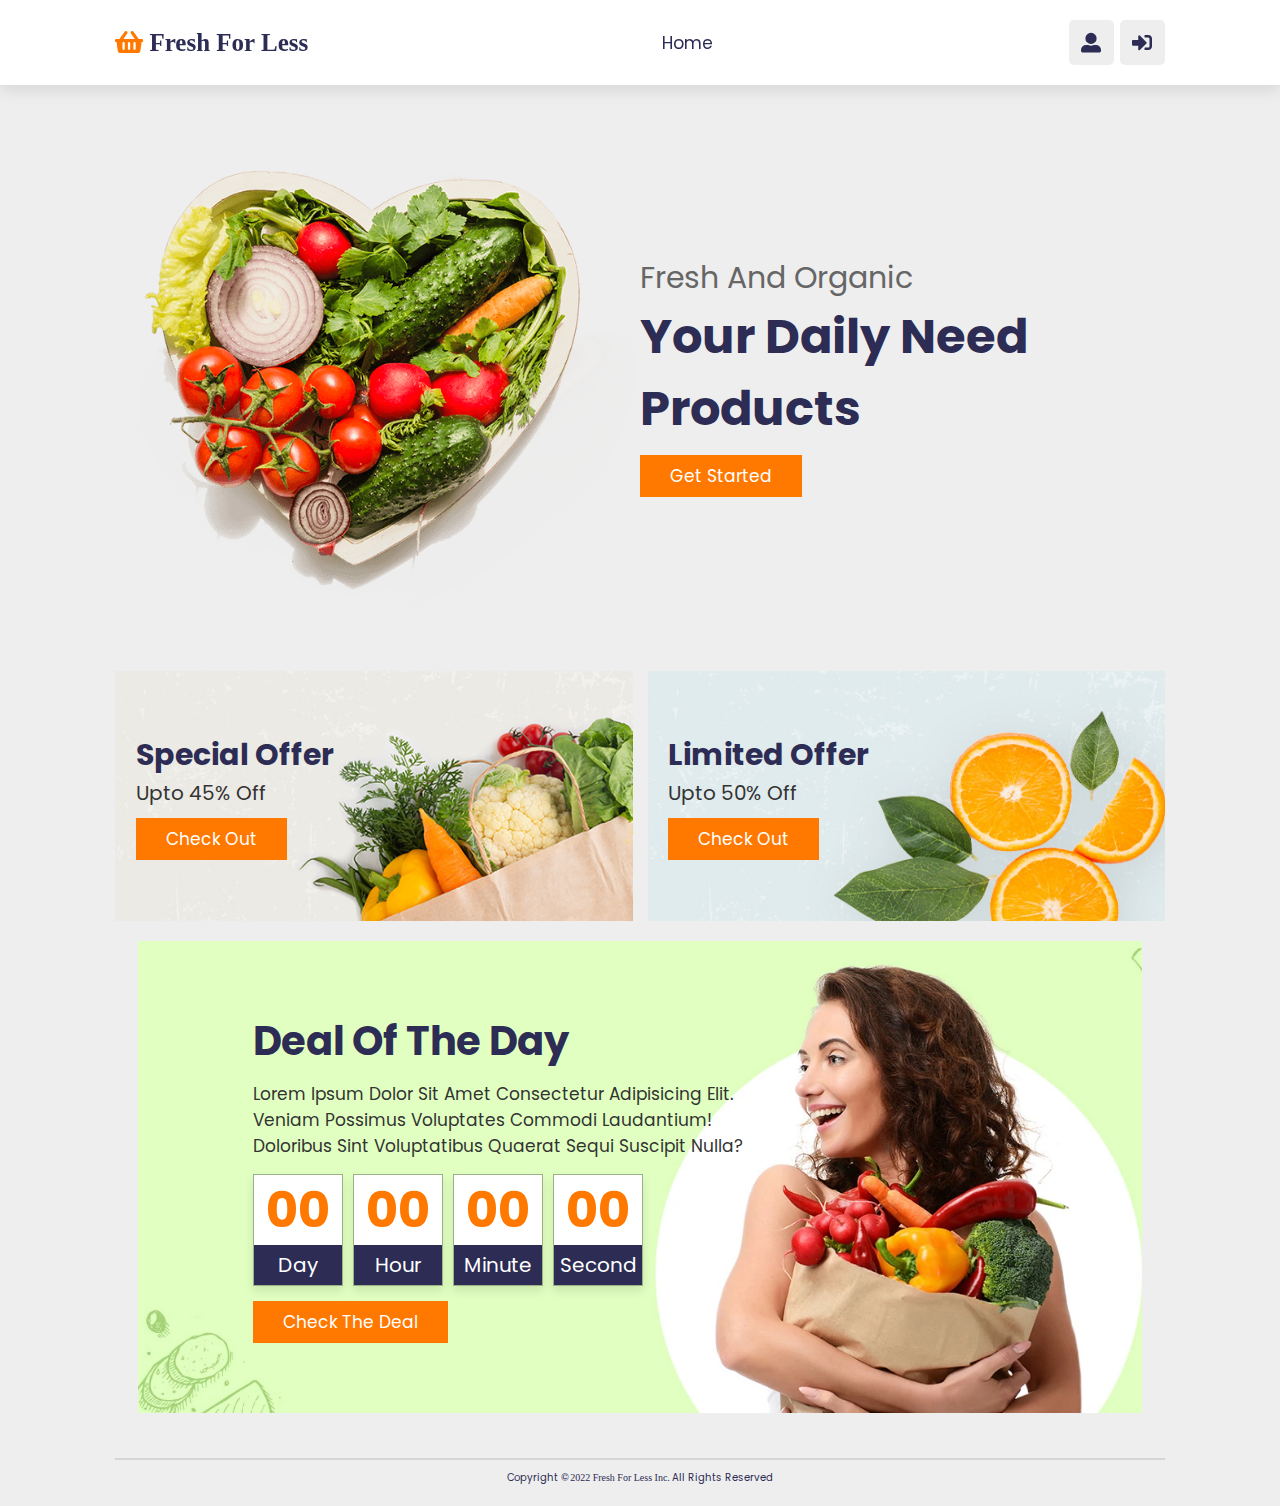
<file: html/landing.html>
<head>
    <meta charset="UTF-8">
    <meta name="description" content="shopping online">
  	<meta name="keywords" content="HTML, CSS, JavaScript, Fresh">
    <meta name="viewport" content="width=device-width, initial-scale=1.0">
    
    <title>Fresh For Less - Welcome</title>
    
    <link rel="icon" href="../image/icon.png" type="image/icon type">
    
    <!-- font awesome cdn link  -->
    <link rel="stylesheet" href="https://cdnjs.cloudflare.com/ajax/libs/font-awesome/5.15.4/css/all.min.css">

    <link rel="stylesheet" href="../css/landing.css">
</head>



<body>
    
<!-- header section -->

<header class="header">

    <a href="#" class="logo" id="brand"> <i class="fas fa-shopping-basket"></i> Fresh For Less </a>

    <nav class="navbar">
        <a href="index-1.html">home</a>
    </nav>

    <!-- Icons -->
    <div class="icons">
        <div class="fas fa-user-alt" id="register-btn"></div>
        <div class="fas fa-sign-in-alt" id="login-btn"></div>
    </div>

    <!-- login-form -->
    <form action="index.html" class="login-form">
        <h3>login now</h3>
        <input type="text" placeholder="your username" class="box" id="jo">
        <input type="password" placeholder="your password" class="box" id="po">
        <div id="errorMsg"></div>
        <p>forget your password <a href="#">click here</a></p>
        <p>don't have an account <a href="#" id="lg">create now</a></p>
        <input type="submit" value="login now" class="btn" onclick="validate_1()">
    </form>

    <!-- register-form -->
    <form action="" class="register-form">
        <h3>register now</h3>
        <input type="text" placeholder="full name" class="box" id="fName">
        <input type="text" placeholder="username" class="box" id="uName">
        <input type="email" placeholder="email address" class="box" id="1">
        <input type="password" placeholder="password" class="box" id="2">
        <input type="password" placeholder="confirm password" class="box" id="rPass">
        <div id="errorMsg1"></div>
        <p>already have an account<a href="#" id="re">login now</a></p>
        <input type="submit" value="Sign Up" class="btn" onclick="validate2()">
    </form>

</header>



<!-- home section -->

<section class="_home" id="_home">

    <div class="_image">
        <img src="../image/home-img.png" alt="">
    </div>

    <div class="_content">
        <span>fresh and organic</span>
        <h3>your daily need products</h3>
        <a href="#" class="_btn" id="gStart">get started</a>
    </div>

</section>



<!-- banner section -->

<section class="_banner-container">

    <div class="_banner">
        <img src="../image/banner-1.jpg" alt="">
        <div class="_content">
            <h3>special offer</h3>
            <p>upto 45% off</p>
            <a href="#" class="_btn" id="cOut">Check Out</a>
        </div>
    </div>

    <div class="_banner">
        <img src="../image/banner-2.jpg" alt="">
        <div class="_content">
            <h3>limited offer</h3>
            <p>upto 50% off</p>
            <a href="#" class="_btn" id="cOut1">Check Out</a>
        </div>
    </div>

</section>



<!-- deal section starts  -->

<section class="_deal" id="_deal">

    <div class="_content">

        <h3 class="_title">deal of the day</h3>
        <p>Lorem ipsum dolor sit amet consectetur adipisicing elit. Veniam possimus voluptates commodi laudantium! Doloribus sint voluptatibus quaerat sequi suscipit nulla?</p>

        <!-- count-down -->
        <div class="_count-down">

            <div class="_box">
                <h3 id="_day">00</h3>
                <span>day</span>
            </div>

            <div class="_box">
                <h3 id="_hour">00</h3>
                <span>hour</span>
            </div>

            <div class="_box">
                <h3 id="_minute">00</h3>
                <span>minute</span>
            </div>

            <div class="_box">
                <h3 id="_second">00</h3>
                <span>second</span>
            </div>

        </div>

        <a href="#" class="_btn" id="cDeal">check the deal</a>

    </div>

</section>


<!-- footer section starts  -->

<section class="footer">

    <div class="copyright"> Copyright &copy;<span> 2022 Fresh For Less inc. </span> All Rights Reserved </div>

</section>


</body>

<!-- custom js file link  -->
<script src="../js/landing.js"></script>

</html>
</file>
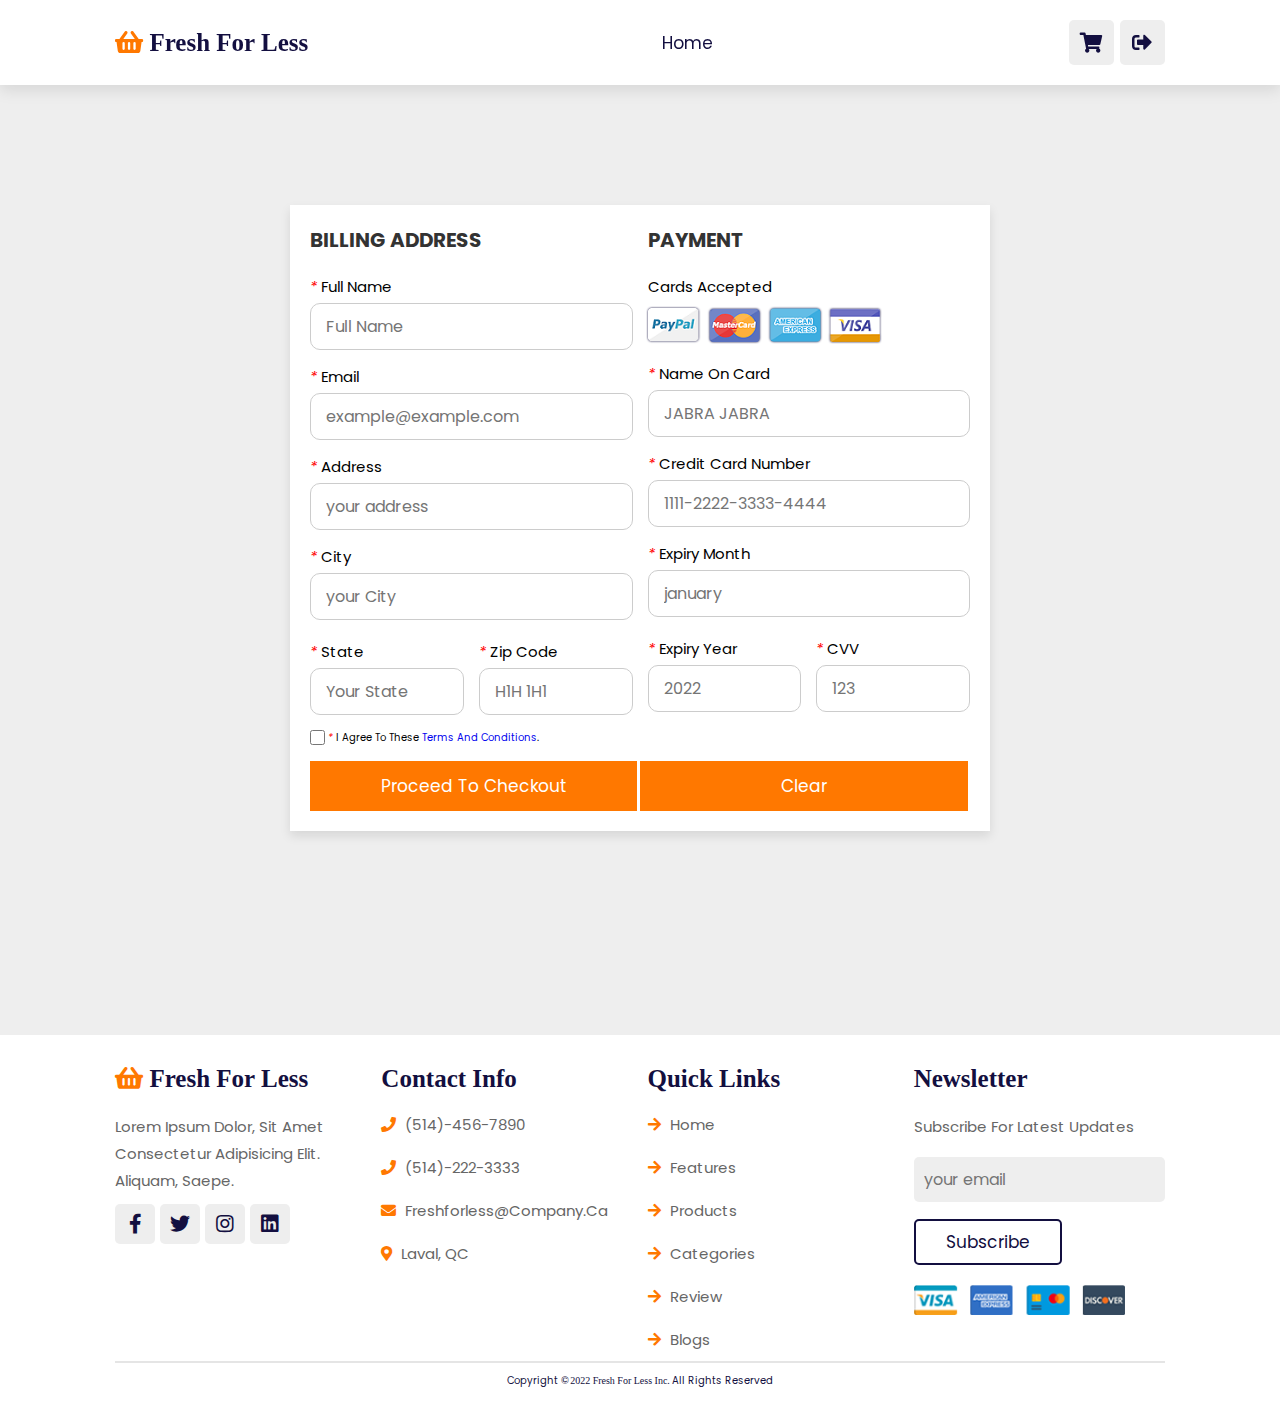
<file: html/payment.html>
<!DOCTYPE html>
<html lang="en">
<head>
    <meta charset="UTF-8">
    <meta name="description" content="shopping online">
  	<meta name="keywords" content="HTML, CSS, JavaScript, Fresh">
    <meta name="viewport" content="width=device-width, initial-scale=1.0">
    
    <title>Fresh For Less - Payment</title>

    <link rel="icon" href="../image/icon.png" type="image/icon type">

    <!-- font awesome cdn link  -->
    <link rel="stylesheet" href="https://cdnjs.cloudflare.com/ajax/libs/font-awesome/5.15.4/css/all.min.css">

    <!-- custom css file link  -->
    <link rel="stylesheet" href="../css/payment.css">

</head>


<body>
    
<!-- header section  -->

<header class="header">

    <a href="#" class="logo" id="brand"> <i class="fas fa-shopping-basket"></i> Fresh For Less </a>
    
    <nav class="navbar">
        <a href="index.html">home</a>
        
    </nav>

    <!-- Icons -->
    <div class="icons">
        <div class="fas fa-bars" id="menu-btn"></div>
        <div class="fas fa-shopping-cart" id="cart-btn"></div>
        <div class="fas fa-sign-out-alt" id="logout-btn"></div>
    </div>

    <!-- shopping form -->
    <div class="shopping-cart">
        <div class="box">
            <i class="fas fa-trash"></i>
            <img src="../image/cart-img-1.png" alt="">
            <div class="content">
                <h3>watermelon</h3>
                <span class="price">$2.99/-</span>
                <span class="quantity">qty : 2</span>
            </div>
        </div>
        <div class="box">
            <i class="fas fa-trash"></i>
            <img src="../image/cart-img-2.png" alt="">
            <div class="content">
                <h3>onion</h3>
                <span class="price">$1.99/-</span>
                <span class="quantity">qty : 3</span>
            </div>
        </div>
        <div class="box">
            <i class="fas fa-trash"></i>
            <img src="../image/cart-img-3.png" alt="">
            <div class="content">
                <h3>chicken</h3>
                <span class="price">$7.99/-</span>
                <span class="quantity">qty : 1</span>
            </div>
        </div>
        <div class="total"> total : $12.97/- </div>
    </div>

    <!-- logout-form -->
    <form action="landing.html" class="logout-form">
        <h3>Welcame, Admin</h3>
        <input type="submit" value="logout" class="btn" onclick="goout()">
    </form>

</header>

<!-- home section  -->
<div class="container">

    <form action="" id="payForm">

        <div class="row">

            <div class="col">

                <h3 class="title">billing address</h3>

                <div class="inputBox">
                    <span><i>* </i>full name</span>
                    <input type="text" placeholder="Full Name" name="fuName" class="fofo">
                    <p class="errorMsg">Name must not be contains numbers</p>
                </div>

                <div class="inputBox">
                    <span><i>* </i>email</span>
                    <input type="email" placeholder="example@example.com" name="email" class="fofo">
                    <p class="errorMsg">Password must be alphanumeric (@, _ and - are allowed) and be 8-20 characters</p>
                </div>

                <div class="inputBox">
                    <span><i>* </i>address</span>
                    <input type="text" placeholder="your address" name="address" class="fofo">
                    <p class="errorMsg">Address not valid</p>
                </div>

                <div class="inputBox">
                    <span><i>* </i>city</span>
                    <input type="text" placeholder="your City" name="city" class="fofo">
                    <p class="errorMsg">City not valid</p>
                </div>

                <div class="flex">
                    <div class="inputBox">
                        <span><i>* </i>state</span>
                        <input type="text" placeholder="Your State" name="state" class="fofo">
                        <p class="errorMsg">State not valid</p>
                    </div>
                    <div class="inputBox">
                        <span><i>* </i>zip code</span>
                        <input type="text" placeholder="H1H 1H1" name="zipCode" class="fofo">
                        <p class="errorMsg">ZipCode not valid</p>
                    </div>
                </div>

            </div>

            <div class="col">

                <h3 class="title">payment</h3>

                <div class="inputBox">
                    <span>cards accepted</span>
                    <img src="../image/card_img.png">
                </div>
                <div class="inputBox">
                    <span><i>* </i>name on card</span>
                    <input type="text" placeholder="JABRA JABRA" name="caName" class="fofo">
                    <p class="errorMsg">Name must not be contains numbers and Caps_Lock</p>
                </div>
                <div class="inputBox">
                    <span><i>* </i>credit card number</span>
                    <input type="text" placeholder="1111-2222-3333-4444" name="creditCard" class="fofo">
                    <p class="errorMsg">Please Enter Valid Card Number</p>
                </div>
                <div class="inputBox">
                    <span><i>* </i>expiry month</span>
                    <input type="text" placeholder="january" name="exMonth" class="fofo">
                    <p class="errorMsg">Expiry Month not valid</p>
                </div>

                <div class="flex">
                    <div class="inputBox">
                        <span><i>* </i>expiry year</span>
                        <input type="number" placeholder="2022" name="exYear" class="fofo">
                        <p class="errorMsg">Expiry Year not valid</p>
                    </div>
                    <div class="inputBox">
                        <span><i>* </i>CVV</span>
                        <input type="text" placeholder="123" name="cvv" class="fofo">
                        <p class="errorMsg">CVV must not be contains 3 digits</p>
                    </div>
                </div>

            </div>
    
        </div>

        
        
        <div class="tacbox">
            <input id="checkbox" type="checkbox" />
            <label for="checkbox"><i>* </i> I agree to these <a href="#">Terms and Conditions</a>.</label>
          </div>
        
        <input type="button" value="proceed to checkout" class="submit-btn">
        
        
        <input type="button" value="clear" class="submit-btn2">
        

    </form>

</div>


<!-- footer section -->

<section class="footer">

    <div class="box-container">

        <div class="box">
            <h3><i class="fas fa-shopping-basket"></i> Fresh For Less</h3>
            <p>Lorem ipsum dolor, sit amet consectetur adipisicing elit. Aliquam, saepe.</p>
            <div class="share">
                <a href="#" class="fab fa-facebook-f"></a>
                <a href="#" class="fab fa-twitter"></a>
                <a href="#" class="fab fa-instagram"></a>
                <a href="#" class="fab fa-linkedin"></a>
            </div>
        </div>

        <!-- contact info -->
        <div class="box">
            <h3>contact info</h3>
            <a href="#" class="links"> <i class="fas fa-phone"></i> (514)-456-7890 </a>
            <a href="#" class="links"> <i class="fas fa-phone"></i> (514)-222-3333 </a>
            <a href="#" class="links"> <i class="fas fa-envelope"></i> freshforless@company.ca </a>
            <a href="#" class="links"> <i class="fas fa-map-marker-alt"></i> Laval, QC </a>
        </div>

        <!-- quick links -->
        <div class="box">
            <h3>quick links</h3>
            <a href="#" class="links"> <i class="fas fa-arrow-right"></i> home </a>
            <a href="#" class="links"> <i class="fas fa-arrow-right"></i> features </a>
            <a href="#" class="links"> <i class="fas fa-arrow-right"></i> products </a>
            <a href="#" class="links"> <i class="fas fa-arrow-right"></i> categories </a>
            <a href="#" class="links"> <i class="fas fa-arrow-right"></i> review </a>
            <a href="#" class="links"> <i class="fas fa-arrow-right"></i> blogs </a>
        </div>

        <!-- newsletter -->
        <div class="box">
            <h3>newsletter</h3>
            <p>subscribe for latest updates</p>
            <input type="email" placeholder="your email" class="email">
            <input type="submit" value="subscribe" class="btn">
            <img src="../image/payment.png" class="payment-img" alt="">
        </div>

    </div>

    <div class="copyright"> Copyright &copy;<span> 2022 Fresh For Less inc. </span> All Rights Reserved </div>

</section>



<!-- custom js file link  -->
<script src="../js/payment.js"></script>

</body>
</html>
</file>
<file: css/landing.css>
@import url('https://fonts.googleapis.com/css2?family=Poppins:wght@100;300;400;500;600&display=swap');

:root{
  --orange:#ff7800;
  --black:#130f40;
  --black:#2c2c54;
  --light-color:#666;
  --box-shadow:0 .5rem 1.5rem rgba(0,0,0,.1);
  --border:.2rem solid rgba(0,0,0,.1);
  
}

*{
  font-family: 'Poppins', sans-serif;
  margin:0; padding:0;
  box-sizing: border-box;
  outline: none; border:none;
  text-decoration: none;
  text-transform: capitalize;
  transition: all .2s linear;
}
#brand{
  font-family: 'Edu VIC WA NT Beginner', cursive;
}

html{
  font-size: 62.5%;
  overflow-x: hidden;
  scroll-behavior: smooth;
  scroll-padding-top: 7rem;
}

body{
  background:#eee;
}

section{
  padding:2rem 9%;
}

/* button */
.btn{
  margin-top: 1rem;
  display: inline-block;
  padding:.8rem 3rem;
  font-size: 1.7rem;
  border-radius: .5rem;
  border:.2rem solid var(--black);
  color:var(--black);
  cursor: pointer;
  background: none;
}

.btn:hover{
  background: var(--orange);
  color:#fff;
}

._btn{
  display: inline-block;
  margin-top: 1rem;
  background:var(--orange);
  color:#fff;
  padding:.8rem 3rem;
  font-size: 1.7rem;
  text-align: center;
  cursor: pointer;
}

._btn:hover{
  background:var(--black);
}

/* header */
.header{
  position: fixed;
  top:0; left:0; right: 0;
  z-index: 1000;
  display: flex;
  align-items: center;
  justify-content: space-between;
  padding:2rem 9%;
  background:#fff;
  box-shadow: var(--box-shadow);
}

.header .logo{
  font-size: 2.5rem;
  font-weight: bolder;
  color:var(--black);
}

.header .logo i{
  color:var(--orange);
}

.header .navbar a{
  font-size: 1.7rem;
  margin:0 1rem;
  color:var(--black);
}

.header .navbar a:hover{
  color:var(--orange);
}

.header .icons div{
  height: 4.5rem;
  width: 4.5rem;
  line-height: 4.5rem;
  border-radius: .5rem;
  background: #eee;
  color:var(--black);
  font-size: 2rem;
  margin-left: .3rem;
  cursor: pointer;
  text-align: center;
}

.header .icons div:hover{
  background: var(--orange);
  color:#fff;
}

.header .login-form{
  position: absolute;
  top:110%; right:-110%;
  width:35rem;
  box-shadow: var(--box-shadow);
  padding:2rem;
  border-radius: .5rem;
  background: #fff;
  text-align: center;
  
}

.header .login-form.active{
  right:2rem;
  transition: .4s linear;
}

.header .login-form h3{
  font-size: 2.5rem;
  text-transform: capitalize;
  color: var(--black);
}

.header .login-form .box{
  width: 100%;
  margin:.7rem 0;
  background:#eee;
  border-radius: .5rem;
  padding:1rem;
  font-size: 1.6rem;
  color:var(--black);
  text-transform: none;
}

.header .login-form p{
  font-size: 1.4rem;
  padding:.5rem 0;
  color:var(--light-color);
}

.header .login-form p a{
  color:var(--orange);
  text-decoration: underline;
}

.header .register-form{
  position: absolute;
  top:110%; right:-110%;
  width:35rem;
  box-shadow: var(--box-shadow);
  padding:2rem;
  border-radius: .5rem;
  background: #fff;
  text-align: center;
}

.header .register-form.active{
  right:2rem;
  transition: .4s linear;
}

.header .register-form h3{
  font-size: 2.5rem;
  text-transform: capitalize;
  color: var(--black);
}

.header .register-form .box{
  width: 100%;
  margin:.7rem 0;
  background:#eee;
  border-radius: .5rem;
  padding:1rem;
  font-size: 1.6rem;
  color:var(--black);
  text-transform: none;
}

.header .register-form p{
  font-size: 1.4rem;
  padding:.5rem 0;
  color:var(--light-color);
}

.header .register-form p a{
  padding: 10px;
  color:var(--orange);
  text-decoration: underline;
}



/* home */
._home{
    margin-top: 100px;
    display: flex;
    align-items: center;
    justify-content: center;
    flex-wrap: wrap;
}
  
._home ._image{
    flex:1 1 40rem;
    padding-top: 5rem;
}
  
._home ._image img{
    width:100%;
}
  
._home ._content{
    flex:1 1 40rem;
}
  
._home ._content span{
    font-size: 3rem;
    color:#666;
}
  
._home ._content h3{
    font-size: 4.8rem;
    color:var(--black);
}



/* Banner */

._banner-container{
  display: flex;
  flex-wrap: wrap;
  gap:1.5rem;
}

._banner-container ._banner{
    flex:1 1 40rem;
    height: 25rem;
    overflow: hidden;
    position: relative;
}
  
._banner-container ._banner img{
    height: 100%;
    width:100%;
    object-fit: cover;
}
  
._banner-container ._banner ._content{
    position: absolute;
    top:50%; left: 4%;
    transform: translateY(-50%);
}
  
._banner-container ._banner ._content h3{
    font-size: 3rem;
    color:var(--black);
}
  
._banner-container ._banner ._content p{
    font-size: 2rem;
    color:#333;
}
  
._banner-container ._banner:hover img{
    transform:scale(1.2) rotate(-5deg);
}


/* Deal */
._deal{
    margin: 0 138px;
    margin-bottom: 25px;
    background:url(../image/deal-bg.jpg) no-repeat;
    background-position: center;
    background-size: cover;
    padding-top: 7rem;
    padding-bottom: 7rem;
}
  
._deal ._content{
    max-width: 50rem;
}
  
._deal ._content ._title{
    font-size: 4rem;
    color:var(--black);
}
  
._deal ._content p{
    font-size: 1.7rem;
    padding:1rem 0;
    color:#333;
}
  
._deal ._content ._count-down{
    display: flex;
    gap:1rem;
    padding:.5rem 0;
}
  
._deal ._content ._count-down ._box{
    width:9rem;
    text-align: center;
    box-shadow: 0 .5rem 1rem rgba(0,0,0,.1);
    border:.1rem solid rgba(0,0,0,.3);
}
  
._deal ._content ._count-down ._box h3{
    color:var(--orange);
    background:#fff;
    height: 7rem;
    line-height: 7rem;
    width:100%;
    font-size: 5rem;
}
  
._deal ._content ._count-down ._box span{
    display: block;
    background:var(--black);
    color:#fff;
    width:100%;
    padding:.5rem;
    font-size: 2rem;
  }

  

/* Error Msg */
#errorMsg{
    color:red;
    text-align: left;
    font-size: 10px;
    padding-bottom: 10px;
}

#errorMsg1{
  color:red;
  text-align: left;
  font-size: 10px;
  padding-bottom: 10px;
}


/* footer */
.copyright{
  text-align: center;
  padding-top: 10px;
  font-size:10px;
  color:var(--black);
  border-top: var(--border);
}

.copyright span{
  font-family: 'Edu VIC WA NT Beginner', cursive;
}





@media (max-width:768px){

  #menu-btn{
      display: inline-block;
  }

  .header .search-form{
      width:90%;
  }

  .header .navbar{
      position: absolute;
      top:110%; right:-110%;
      width:30rem;
      box-shadow: var(--box-shadow);
      border-radius: .5rem;
      background: #fff;
  }

  .header .navbar.active{
      right:2rem;
      transition: .4s linear;
  }

  .header .navbar a{
      font-size: 2rem;
      margin:2rem 2.5rem;
      display: block;
  }
  ._deal{
      background-position: left;
    }
  
    ._deal ._content{
      max-width: 100%;
      text-align: center;
    }
  
    ._deal ._content ._count-down{
      justify-content: center;
    }

}

@media (max-width:450px){

  html{
      font-size: 50%;
  }

  .heading{
      font-size: 2.5rem;
  }

  .footer{
      text-align: center;
  }

  ._deal ._content ._count-down ._box h3{
      font-size: 4rem;
    }
  
    ._deal ._content ._count-down ._box span{
      font-size: 1.5rem;
    }

}
</file>
<file: css/payment.css>
@import url('https://fonts.googleapis.com/css2?family=Poppins:wght@100;300;400;500;600&display=swap');

:root{
    --orange:#ff7800;
    --black:#130f40;
    --light-color:#666;
    --box-shadow:0 .5rem 1.5rem rgba(0,0,0,.1);
    --border:.2rem solid rgba(0,0,0,.1);
    --outline:.1rem solid rgba(0,0,0,.1);
    --outline-hover:.2rem solid var(--black);
}

*{
    font-family: 'Poppins', sans-serif;
    margin:0; padding:0;
    box-sizing: border-box;
    outline: none; border:none;
    text-decoration: none;
    text-transform: capitalize;
    transition: all .2s linear;
}
#brand{
    font-family: 'Edu VIC WA NT Beginner', cursive;
}
html{
    font-size: 62.5%;
    overflow-x: hidden;
    scroll-behavior: smooth;
    scroll-padding-top: 7rem;
}

body{
    background:#eee;
}

section{
    padding:2rem 9%;
}

/* button */
.btn{
    margin-top: 1rem;
    display: inline-block;
    padding:.8rem 3rem;
    font-size: 1.7rem;
    border-radius: .5rem;
    border:.2rem solid var(--black);
    color:var(--black);
    cursor: pointer;
    background: none;
}

.btn:hover{
    background: var(--orange);
    color:#fff;
}

/* header */
.heading{
    text-align: center;
    padding:2rem 0;
    padding-bottom: 3rem;
    font-size: 3.5rem;
    color:var(--black);
}

.heading span{
    background: var(--orange);
    color:#fff;
    display: inline-block;
    padding:.5rem 3rem;
    clip-path: polygon(100% 0, 93% 50%, 100% 99%, 0% 100%, 7% 50%, 0% 0%);
}

.header{
    position: fixed;
    top:0; left:0; right: 0;
    z-index: 1000;
    display: flex;
    align-items: center;
    justify-content: space-between;
    padding:2rem 9%;
    background:#fff;
    box-shadow: var(--box-shadow);
}

.header .logo{
    font-size: 2.5rem;
    font-weight: bolder;
    color:var(--black);
}


.header .logo i{
    color:var(--orange);
}

.header .navbar a{
    font-size: 1.7rem;
    margin:0 1rem;
    color:var(--black);
}

.header .navbar a:hover{
    color:var(--orange);
}

.header .icons div{
    height: 4.5rem;
    width: 4.5rem;
    line-height: 4.5rem;
    border-radius: .5rem;
    background: #eee;
    color:var(--black);
    font-size: 2rem;
    margin-left: .3rem;
    cursor: pointer;
    text-align: center;
}

.header .icons div:hover{
    background: var(--orange);
    color:#fff;
}

#menu-btn{
    display: none;
}


.header .shopping-cart{
    position: absolute;
    top:110%; right:-110%;
    padding:1rem;
    border-radius: .5rem;
    box-shadow: var(--box-shadow);
    width:35rem;
    background: #fff;
}

.header .shopping-cart.active{
    right:2rem;
    transition: .4s linear;
}

.header .shopping-cart .box{
    display: flex;
    align-items: center;
    gap:1rem;
    position: relative;
    margin:1rem 0;
}

.header .shopping-cart .box img{
    height:10rem;
}

.header .shopping-cart .box .fa-trash{
    font-size: 2rem;
    position: absolute;
    top:50%; right:2rem;
    cursor: pointer;
    color:var(--light-color);
    transform: translateY(-50%);
}

.header .shopping-cart .box .fa-trash:hover{
    color:var(--orange);
}

.header .shopping-cart .box .content h3{
    color:var(--black);
    font-size: 1.7rem;
    padding-bottom: 1rem;
}

.header .shopping-cart .box .content span{
    color:var(--light-color);
    font-size: 1.6rem;
}

.header .shopping-cart .box .content .quantity{
    padding-left: 1rem;
}

.header .shopping-cart .total{
    font-size: 2.5rem;
    padding:1rem 0;
    text-align: center;
    color:var(--black);
}

.header .shopping-cart .btn{
    display: block;
    text-align: center;
    margin:1rem;
}

.header .logout-form{
    position: absolute;
    top:110%; right:-110%;
    width:35rem;
    box-shadow: var(--box-shadow);
    padding:20px;
    border-radius: .5rem;
    background: #fff;
    text-align: center;
    
}

.header .logout-form.active{
    right:2rem;
    transition: .4s linear;
}

.header .logout-form h3{
    font-size: 2.5rem;
    text-transform: capitalize;
    color: var(--light-color);
    font-family: 'Edu VIC WA NT Beginner', cursive;;
}

.header .logout-form .box{
    width: 100%;
    margin:.7rem 0;
    background:#eee;
    border-radius: .5rem;
    padding:1rem;
    font-size: 1.6rem;
    color:var(--black);
    text-transform: none;
}


/* footer */
.footer{
    background: #fff;
}

.footer .box-container{
    display: grid;
    grid-template-columns: repeat(auto-fit, minmax(25rem, 1fr));
    gap:1.5rem;
}

.footer .box-container .box h3{
    font-family: 'Edu VIC WA NT Beginner', cursive;
    font-size: 2.5rem;
    color:var(--black);
    padding:1rem 0;
}

.footer .box-container .box h3 i{
    color:var(--orange);
}

.footer .box-container .box .links{
    display: block;
    font-size: 1.5rem;
    color:var(--light-color);
    padding:1rem 0;
}

.footer .box-container .box .links i{
    color:var(--orange);
    padding-right: .5rem;
}

.footer .box-container .box .links:hover i{
    padding-right: 2rem;
}


.footer .box-container .box p{
    line-height: 1.8;
    font-size: 1.5rem;
    color:var(--light-color);
    padding:1rem 0;
}

.footer .box-container .box .share a{
    height:4rem;
    width:4rem;
    line-height:4rem;
    border-radius: .5rem;
    font-size: 2rem;
    color:var(--black);
    margin-right: .2rem;
    background: #eee;
    text-align: center;
}

.footer .box-container .box .share a:hover{
    background: var(--orange);
    color: #fff;
}

.footer .box-container .box .email{
    width: 100%;
    margin:.7rem 0;
    padding:1rem;
    border-radius: .5rem;
    background: #eee;
    font-size: 1.6rem;
    color:var(--black);
    text-transform: none;
}

.footer .box-container .box .payment-img{
    margin-top: 2rem;
    height: 3rem;
    display: block;
}

.copyright{
    text-align: center;
    padding-top: 10px;
    font-size:10px;
    color:var(--black);
    border-top: var(--border);
  }
  
  .copyright span{
    font-family: 'Edu VIC WA NT Beginner', cursive;
  }



  /* home */

  .container{
    display: flex;
    justify-content: center;
    align-items: center;
    padding:25px;
    min-height: 115vh;
    
  }
  
  .container form{
    padding:20px;
    width:700px;
    background: #fff;
    box-shadow: 0 5px 10px rgba(0,0,0,.1);
  }
  
  .container form .row{
    display: flex;
    flex-wrap: wrap;
    gap:15px;
  }
  
  .container form .row .col{
    flex:1 1 250px;
  }
  
  .container form .row .col .title{
    font-size: 20px;
    color:#333;
    padding-bottom: 5px;
    text-transform: uppercase;
  }
  
  .container form .row .col .inputBox{
    margin:15px 0;
  }
  
  .container form .row .col .inputBox span{
    font-size: 15px;
    margin-bottom: 5px;
    display: block;
  }
  
  .container form .row .col .inputBox input{
    width: 100%;
    border:1px solid #ccc;
    border-radius: 10px;
    padding:10px 15px;
    font-size: 16px;
    text-transform: none;
  }
  
  .container form .row .col .inputBox input:focus{
    border:1px solid var(--black);
  }
  
  .container form .row .col .flex{
    display: flex;
    gap:15px;
  }
  
  .container form .row .col .flex .inputBox{
    margin-top: 5px;
  }
  
  .container form .row .col .inputBox img{
    height: 34px;
    margin-top: 5px;
    filter: drop-shadow(0 0 1px var(--black));
  }
  
  .container form input[type="button"] {
    position: relative;
    width: 49.6%;
    padding:12px;
    font-size: 17px;
    background: var(--orange);
    color:#fff;
    margin-top: 5px;
    cursor: pointer;
  }
  
  
  i{
    color: red;
  }
  
  .container form input[type="button"]:hover{
    background: var(--black);
  }
  
  input + .errorMsg{
    font-size: 10px;
    font-weight: bold;
    color: red;
    margin: 0 10px;
    opacity: 0;
    height: 0;
    
}

input.invalid + .errorMsg{

    opacity: 1;
    height: auto;
    margin-bottom:20px ;
}


input.valid{
    color: green;
}


.tacbox {
    margin-bottom: 10px;
}
  
#checkbox {
    height: 15px;
    width: 15px;
    vertical-align: middle;
}

  

  

















@media (max-width:768px){

    #menu-btn{
        display: inline-block;
    }

    .header .navbar{
        position: absolute;
        top:110%; right:-110%;
        width:30rem;
        box-shadow: var(--box-shadow);
        border-radius: .5rem;
        background: #fff;
    }

    .header .navbar.active{
        right:2rem;
        transition: .4s linear;
    }

    .header .navbar a{
        font-size: 2rem;
        margin:2rem 2.5rem;
        display: block;
    }
 
}



@media (max-width:450px){

    html{
        font-size: 50%;
    }

    .heading{
        font-size: 2.5rem;
    }

    .footer{
        text-align: center;
    }

    .footer .box-container .box .payment-img{
        margin: 2rem auto;
    }

    ._deal ._content ._count-down ._box h3{
        font-size: 4rem;
      }
    
      ._deal ._content ._count-down ._box span{
        font-size: 1.5rem;
      }

}
</file>
